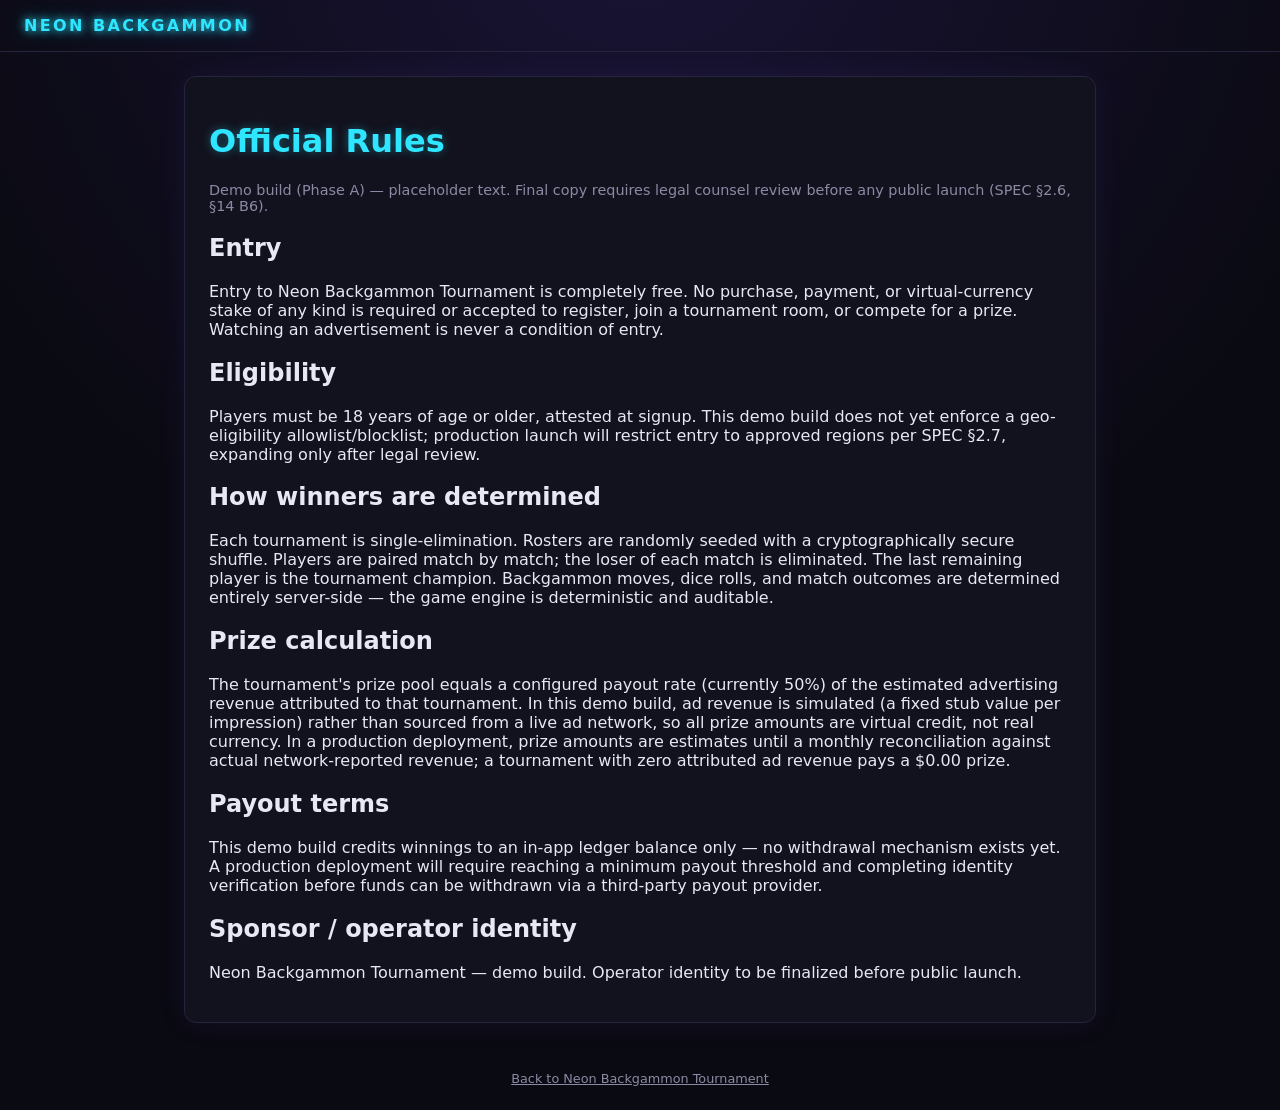
<file: web/rules.html>
<!doctype html>
<html lang="en">
<head>
  <meta charset="utf-8" />
  <meta name="viewport" content="width=device-width, initial-scale=1" />
  <title>Official Rules — Neon Backgammon Tournament</title>
  <link rel="stylesheet" href="css/style.css" />
</head>
<body>
  <header class="topbar">
    <a class="brand" href="index.html">NEON&nbsp;BACKGAMMON</a>
  </header>

  <main id="app">
    <div class="card">
      <h1>Official Rules</h1>
      <p class="hint">
        Demo build (Phase A) — placeholder text. Final copy requires legal counsel review
        before any public launch (SPEC §2.6, §14 B6).
      </p>

      <h2>Entry</h2>
      <p>
        Entry to Neon Backgammon Tournament is completely free. No purchase, payment, or
        virtual-currency stake of any kind is required or accepted to register, join a
        tournament room, or compete for a prize. Watching an advertisement is never a
        condition of entry.
      </p>

      <h2>Eligibility</h2>
      <p>
        Players must be 18 years of age or older, attested at signup. This demo build does
        not yet enforce a geo-eligibility allowlist/blocklist; production launch will
        restrict entry to approved regions per SPEC §2.7, expanding only after legal review.
      </p>

      <h2>How winners are determined</h2>
      <p>
        Each tournament is single-elimination. Rosters are randomly seeded with a
        cryptographically secure shuffle. Players are paired match by match; the loser of
        each match is eliminated. The last remaining player is the tournament champion.
        Backgammon moves, dice rolls, and match outcomes are determined entirely
        server-side — the game engine is deterministic and auditable.
      </p>

      <h2>Prize calculation</h2>
      <p>
        The tournament's prize pool equals a configured payout rate (currently 50%) of the
        estimated advertising revenue attributed to that tournament. In this demo build, ad
        revenue is simulated (a fixed stub value per impression) rather than sourced from a
        live ad network, so all prize amounts are virtual credit, not real currency. In a
        production deployment, prize amounts are estimates until a monthly reconciliation
        against actual network-reported revenue; a tournament with zero attributed ad
        revenue pays a $0.00 prize.
      </p>

      <h2>Payout terms</h2>
      <p>
        This demo build credits winnings to an in-app ledger balance only — no withdrawal
        mechanism exists yet. A production deployment will require reaching a minimum
        payout threshold and completing identity verification before funds can be withdrawn
        via a third-party payout provider.
      </p>

      <h2>Sponsor / operator identity</h2>
      <p>Neon Backgammon Tournament — demo build. Operator identity to be finalized before public launch.</p>
    </div>
  </main>

  <footer class="footer">
    <a href="index.html">Back to Neon Backgammon Tournament</a>
  </footer>
</body>
</html>
</file>
<file: web/css/style.css>
:root {
  --bg: #0a0a12;
  --panel: #12121e;
  --cyan: #2ee6ff;
  --magenta: #ff3ec8;
  --purple: #8a5cff;
  --text: #e8e8f5;
  --muted: #8a8aa5;
  --point-a: #1c2333;
  --point-b: #241a33;
  --white-checker: #f4f4ff;
  --black-checker: #1a1a2a;
  --danger: #ff4d6d;
}

* { box-sizing: border-box; }

/* The hidden attribute's UA default (display: none) loses to any explicit
   display rule (e.g. display: flex on .lobby-banner, .topnav, .countdown),
   silently un-hiding elements. Make it always win. */
[hidden] { display: none !important; }

body {
  margin: 0;
  min-height: 100vh;
  background: radial-gradient(circle at 50% -10%, #1a1436 0%, var(--bg) 55%);
  color: var(--text);
  font-family: "Segoe UI", system-ui, sans-serif;
}

.topbar {
  display: flex;
  align-items: center;
  justify-content: space-between;
  padding: 1rem 1.5rem;
  border-bottom: 1px solid #24243a;
}

.brand {
  color: var(--cyan);
  font-weight: 700;
  letter-spacing: 0.15em;
  text-decoration: none;
  text-shadow: 0 0 8px var(--cyan), 0 0 20px rgba(46, 230, 255, 0.4);
}

.topnav { display: flex; align-items: center; gap: 1.25rem; }
.topnav a { color: var(--text); text-decoration: none; }
.topnav a:hover { color: var(--cyan); }
.balance {
  color: var(--magenta);
  font-weight: 700;
  text-shadow: 0 0 8px rgba(255, 62, 200, 0.5);
}

#app { max-width: 960px; margin: 0 auto; padding: 1.5rem; }
/* The match screen gets its own wider container so the 3D board isn't
   squeezed by the standard app width — it's the one screen meant to
   dominate the page rather than share it with reading-width text. */
#app:has(#screen-match.active) { max-width: 1280px; }

.screen { display: none; }
.screen.active { display: block; }

h1 { color: var(--cyan); text-shadow: 0 0 10px rgba(46, 230, 255, 0.35); }

.hint { color: var(--muted); font-size: 0.9rem; }

.card {
  background: var(--panel);
  border: 1px solid #24243a;
  border-radius: 12px;
  padding: 1.5rem;
  box-shadow: 0 0 30px rgba(138, 92, 255, 0.08);
}

.auth-card { max-width: 380px; margin: 2rem auto; }

.tabs { display: flex; gap: 0.5rem; margin-bottom: 1rem; }
.tab {
  flex: 1;
  background: transparent;
  border: 1px solid #333350;
  color: var(--muted);
  padding: 0.5rem;
  border-radius: 8px;
  cursor: pointer;
}
.tab.active { color: var(--cyan); border-color: var(--cyan); }

.tab-panel { display: none; flex-direction: column; gap: 0.75rem; }
.tab-panel.active { display: flex; }

label { display: flex; flex-direction: column; gap: 0.25rem; font-size: 0.85rem; color: var(--muted); }
input {
  background: #0d0d18;
  border: 1px solid #2c2c45;
  border-radius: 6px;
  padding: 0.5rem;
  color: var(--text);
  font-size: 1rem;
}
input:focus { outline: none; border-color: var(--cyan); }

button { font-family: inherit; }

.btn-primary, .btn-secondary, .btn-danger {
  border-radius: 8px;
  padding: 0.6rem 1rem;
  cursor: pointer;
  font-weight: 600;
  border: 1px solid transparent;
}
.btn-primary { background: var(--cyan); color: #04141a; box-shadow: 0 0 14px rgba(46, 230, 255, 0.5); }
.btn-secondary { background: transparent; color: var(--text); border-color: #333350; margin-top: 1rem; }
.btn-danger { background: transparent; color: var(--danger); border-color: var(--danger); }
.btn-primary:disabled, .btn-secondary:disabled { opacity: 0.5; cursor: not-allowed; }

.form-error { color: var(--danger); min-height: 1.2em; font-size: 0.85rem; }

.lobby-banner {
  display: flex;
  align-items: center;
  justify-content: space-between;
  gap: 1rem;
  background: var(--panel);
  border: 1px solid var(--magenta);
  border-radius: 10px;
  padding: 0.8rem 1rem;
  margin: 0 0 1rem;
  box-shadow: 0 0 16px rgba(255, 62, 200, 0.25);
}
.lobby-banner .btn-secondary { margin-top: 0; }

.theme-picker { margin-bottom: 1.25rem; }
.theme-picker h2 { margin: 0 0 0.25rem; color: var(--purple); font-size: 1.1rem; }
.theme-row { display: flex; gap: 1rem; flex-wrap: wrap; margin-top: 0.75rem; }
.theme-row label { min-width: 140px; }
.theme-row select {
  background: #0d0d18;
  border: 1px solid #2c2c45;
  border-radius: 6px;
  padding: 0.5rem;
  color: var(--text);
  font-size: 0.95rem;
  width: 100%;
}
.theme-preview {
  margin-top: 1rem;
  height: 220px;
  border-radius: 10px;
  overflow: hidden;
  background: #05050a;
  border: 1px solid #24243a;
  position: relative;
}
.theme-preview canvas { display: block; width: 100% !important; height: 100% !important; }

.room-grid { display: grid; grid-template-columns: repeat(auto-fill, minmax(170px, 1fr)); gap: 0.9rem; }
.room-card {
  background: var(--panel);
  border: 1px solid #24243a;
  border-radius: 10px;
  padding: 0.9rem;
  text-align: center;
}
.room-card .cap { font-size: 1.4rem; font-weight: 700; color: var(--purple); }
.room-card .occ { color: var(--muted); margin: 0.4rem 0 0.7rem; }
.room-card button { width: 100%; }

.bracket-view { display: flex; gap: 1.5rem; overflow-x: auto; padding: 1rem 0; }
.bracket-round { display: flex; flex-direction: column; gap: 1rem; min-width: 160px; justify-content: center; }
.bracket-match {
  border: 1px solid #333350;
  border-radius: 8px;
  padding: 0.5rem 0.7rem;
  font-size: 0.85rem;
  background: var(--panel);
}
.bracket-match .p { padding: 2px 0; }
.bracket-match .p.winner { color: var(--cyan); font-weight: 700; }

.match-header { display: flex; justify-content: space-between; align-items: center; margin-bottom: 0.75rem; }
.timer { font-variant-numeric: tabular-nums; color: var(--magenta); font-weight: 700; }

.board-root {
  display: flex;
  justify-content: center;
  width: 100%;
  height: 74vh;
  min-height: 520px;
  max-height: 820px;
  margin: 0 auto;
  position: relative;
}
.board-root svg { max-width: 100%; height: auto; transition: opacity 0.15s ease; }
.board-root canvas { width: 100% !important; height: 100% !important; transition: opacity 0.15s ease; }
.board-root.submitting svg,
.board-root.submitting canvas { opacity: 0.45; filter: grayscale(50%); pointer-events: none; }

.point { cursor: default; }
.point.selectable { cursor: pointer; }
.point.selectable .point-tri { filter: drop-shadow(0 0 6px var(--cyan)); }
.point.target .point-tri { filter: drop-shadow(0 0 10px var(--magenta)); }

.checker.white { fill: var(--white-checker); stroke: #9a9ac0; }
.checker.black { fill: var(--black-checker); stroke: #6a6a8a; }

.match-controls { display: flex; align-items: center; justify-content: space-between; margin-top: 1rem; }
.dice-display { display: flex; gap: 0.5rem; }
.die {
  width: 2.2rem;
  height: 2.2rem;
  border-radius: 6px;
  background: #0d0d18;
  border: 1px solid var(--cyan);
  color: var(--cyan);
  display: flex;
  align-items: center;
  justify-content: center;
  font-weight: 700;
  box-shadow: 0 0 10px rgba(46, 230, 255, 0.4);
}

.match-result {
  margin-top: 1rem;
  padding: 1rem;
  border-radius: 10px;
  background: var(--panel);
  border: 1px solid var(--cyan);
  text-align: center;
}

.footer {
  text-align: center;
  color: var(--muted);
  font-size: 0.8rem;
  padding: 1.5rem;
}
.footer a { color: var(--muted); }

.countdown {
  display: flex;
  flex-direction: column;
  align-items: center;
  gap: 0.75rem;
  padding: 2rem 0;
}
.countdown-ring {
  width: 96px;
  height: 96px;
  border-radius: 50%;
  border: 3px solid var(--cyan);
  display: flex;
  align-items: center;
  justify-content: center;
  font-size: 2.2rem;
  font-weight: 700;
  color: var(--cyan);
  box-shadow: 0 0 20px rgba(46, 230, 255, 0.5);
  animation: pulse 1s ease-in-out infinite;
}
#countdown-label {
  color: var(--muted);
  letter-spacing: 0.05em;
}
@keyframes pulse {
  0%, 100% { transform: scale(1); box-shadow: 0 0 20px rgba(46, 230, 255, 0.5); }
  50% { transform: scale(1.05); box-shadow: 0 0 32px rgba(46, 230, 255, 0.8); }
}
</file>
